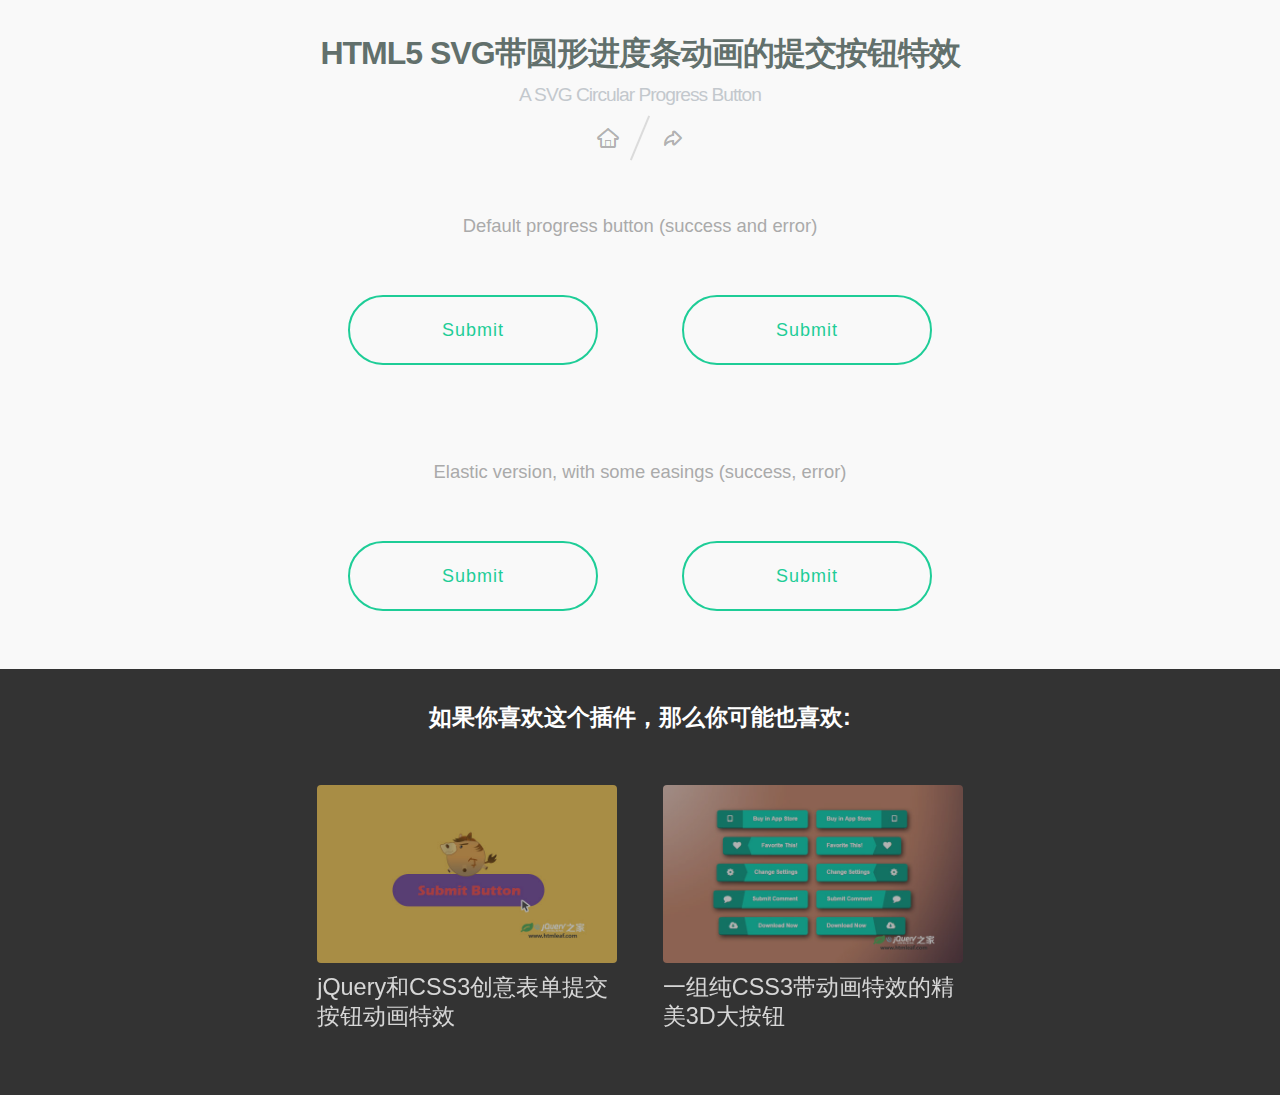
<file: doremi/download/progressbutton/index.html>
<!doctype html>
<html lang="zh" class="no-js">
<head>
	<meta charset="UTF-8">
	<meta http-equiv="X-UA-Compatible" content="IE=edge,chrome=1"> 
	<meta name="viewport" content="width=device-width, initial-scale=1.0">
	<title>HTML5 SVG带圆形进度条动画的提交按钮特效|DEMO_jQuery之家-自由分享jQuery、html5、css3的插件库</title>
	<link rel="stylesheet" type="text/css" href="css/normalize.css" />
	<link rel="stylesheet" type="text/css" href="css/default.css">
	<link rel="stylesheet" type="text/css" href="css/component.css" />
	<script src="js/modernizr.custom.js"></script>
	
	<!--[if IE]>
		<script src="http://libs.useso.com/js/html5shiv/3.7/html5shiv.min.js"></script>
	<![endif]-->
</head>
<body>
	<div class="htmleaf-container">
		<header class="htmleaf-header">
			<h1>HTML5 SVG带圆形进度条动画的提交按钮特效 <span>A SVG Circular Progress Button</span></h1>
			<div class="htmleaf-links">
				<a class="htmleaf-icon icon-htmleaf-home-outline" href="http://www.htmleaf.com/" title="jQuery之家" target="_blank"><span> jQuery之家</span></a>
				<a class="htmleaf-icon icon-htmleaf-arrow-forward-outline" href="http://www.htmleaf.com/html5/SVG/201507172244.html" title="返回下载页" target="_blank"><span> 返回下载页</span></a>
			</div>
		</header>
		<section>
			<h2>Default progress button (success and error)</h2>
			<div class="box">
				<!-- progress button -->
				<div class="progress-button">
					<button><span>Submit</span></button>
					<svg class="progress-circle" width="70" height="70"><path d="m35,2.5c17.955803,0 32.5,14.544199 32.5,32.5c0,17.955803 -14.544197,32.5 -32.5,32.5c-17.955803,0 -32.5,-14.544197 -32.5,-32.5c0,-17.955801 14.544197,-32.5 32.5,-32.5z"/></svg>
					<svg class="checkmark" width="70" height="70"><path d="m31.5,46.5l15.3,-23.2"/><path d="m31.5,46.5l-8.5,-7.1"/></svg>
					<svg class="cross" width="70" height="70"><path d="m35,35l-9.3,-9.3"/><path d="m35,35l9.3,9.3"/><path d="m35,35l-9.3,9.3"/><path d="m35,35l9.3,-9.3"/></svg>
				</div><!-- /progress-button -->
				<!-- progress button -->
				<div class="progress-button">
					<button><span>Submit</span></button>
					<svg class="progress-circle" width="70" height="70"><path d="m35,2.5c17.955803,0 32.5,14.544199 32.5,32.5c0,17.955803 -14.544197,32.5 -32.5,32.5c-17.955803,0 -32.5,-14.544197 -32.5,-32.5c0,-17.955801 14.544197,-32.5 32.5,-32.5z"/></svg>
					<svg class="checkmark" width="70" height="70"><path d="m31.5,46.5l15.3,-23.2"/><path d="m31.5,46.5l-8.5,-7.1"/></svg>
					<svg class="cross" width="70" height="70"><path d="m35,35l-9.3,-9.3"/><path d="m35,35l9.3,9.3"/><path d="m35,35l-9.3,9.3"/><path d="m35,35l9.3,-9.3"/></svg>
				</div><!-- /progress-button -->
			</div>
			<h2>Elastic version, with some easings (success, error)</h2>
			<div class="box">
				<!-- progress button -->
				<div class="progress-button elastic">
					<button><span>Submit</span></button>
					<svg class="progress-circle" width="70" height="70"><path d="m35,2.5c17.955803,0 32.5,14.544199 32.5,32.5c0,17.955803 -14.544197,32.5 -32.5,32.5c-17.955803,0 -32.5,-14.544197 -32.5,-32.5c0,-17.955801 14.544197,-32.5 32.5,-32.5z"/></svg>
					<svg class="checkmark" width="70" height="70"><path d="m31.5,46.5l15.3,-23.2"/><path d="m31.5,46.5l-8.5,-7.1"/></svg>
					<svg class="cross" width="70" height="70"><path d="m35,35l-9.3,-9.3"/><path d="m35,35l9.3,9.3"/><path d="m35,35l-9.3,9.3"/><path d="m35,35l9.3,-9.3"/></svg>
				</div><!-- /progress-button -->
				<!-- progress button -->
				<div class="progress-button elastic">
					<button><span>Submit</span></button>
					<svg class="progress-circle" width="70" height="70"><path d="m35,2.5c17.955803,0 32.5,14.544199 32.5,32.5c0,17.955803 -14.544197,32.5 -32.5,32.5c-17.955803,0 -32.5,-14.544197 -32.5,-32.5c0,-17.955801 14.544197,-32.5 32.5,-32.5z"/></svg>
					<svg class="checkmark" width="70" height="70"><path d="m31.5,46.5l15.3,-23.2"/><path d="m31.5,46.5l-8.5,-7.1"/></svg>
					<svg class="cross" width="70" height="70"><path d="m35,35l-9.3,-9.3"/><path d="m35,35l9.3,9.3"/><path d="m35,35l-9.3,9.3"/><path d="m35,35l9.3,-9.3"/></svg>
				</div><!-- /progress-button -->
			</div>
		</section>
		<div class="related">
		    <h3>如果你喜欢这个插件，那么你可能也喜欢:</h3>
		    <a href="http://www.htmleaf.com/jQuery/Buttons-Icons/201506112014.html">
			  <img src="related/1.jpg" width="300" alt="jQuery和CSS3创意表单提交按钮动画特效"/>
			  <h3>jQuery和CSS3创意表单提交按钮动画特效</h3>
			</a>
			<a href="http://www.htmleaf.com/css3/css3donghua/201507162242.html">
			  <img src="related/2.jpg" width="300" alt="一组纯CSS3带动画特效的精美3D大按钮"/>
			  <h3>一组纯CSS3带动画特效的精美3D大按钮</h3>
			</a>
		</div>
	</div>
	
	<script src="js/classie.js"></script>
	<script src="js/uiProgressButton.js"></script>
	<script>
		[].slice.call( document.querySelectorAll( '.progress-button' ) ).forEach( function( bttn, pos ) {
			new UIProgressButton( bttn, {
				callback : function( instance ) {
					var progress = 0,
						interval = setInterval( function() {
							progress = Math.min( progress + Math.random() * 0.1, 1 );
							instance.setProgress( progress );

							if( progress === 1 ) {
								instance.stop( pos === 1 || pos === 3 ? -1 : 1 );
								clearInterval( interval );
							}
						}, 150 );
				}
			} );
		} );
	</script>
</body>
</html>
</file>
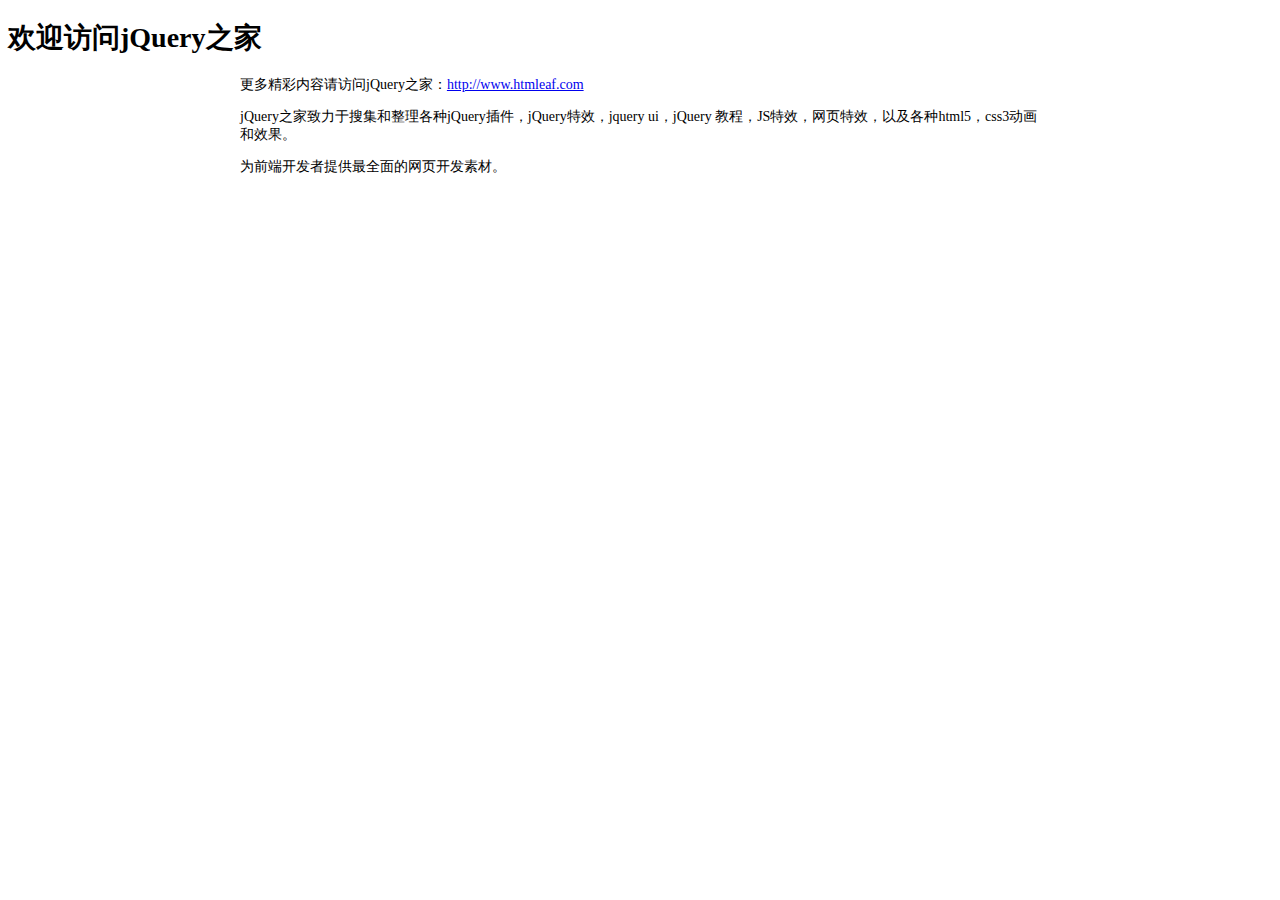
<file: doremi/download/progress/readme.html>
<!DOCTYPE html PUBLIC "-//W3C//DTD XHTML 1.0 Transitional//EN" "http://www.w3.org/TR/xhtml1/DTD/xhtml1-transitional.dtd">
<html xmlns="http://www.w3.org/1999/xhtml" xml:lang="en">
<head>
	<meta http-equiv="Content-Type" content="text/html;charset=UTF-8">
	<title>jQuery之家</title>
	<style type="text/css">
		body{font-size: 14px;}
		.content{
			width: 800px;
			margin: 0 auto;
		}
	</style>
</head>
<body>
	<h1>欢迎访问jQuery之家</h1>
	<div class="content">
	<p>更多精彩内容请访问jQuery之家：<a href="http://www.htmleaf.com">http://www.htmleaf.com</a></p>
	<p>jQuery之家致力于搜集和整理各种jQuery插件，jQuery特效，jquery ui，jQuery 教程，JS特效，网页特效，以及各种html5，css3动画和效果。</p>
	<p>为前端开发者提供最全面的网页开发素材。</p>
</div>
</body>
</html>
</file>
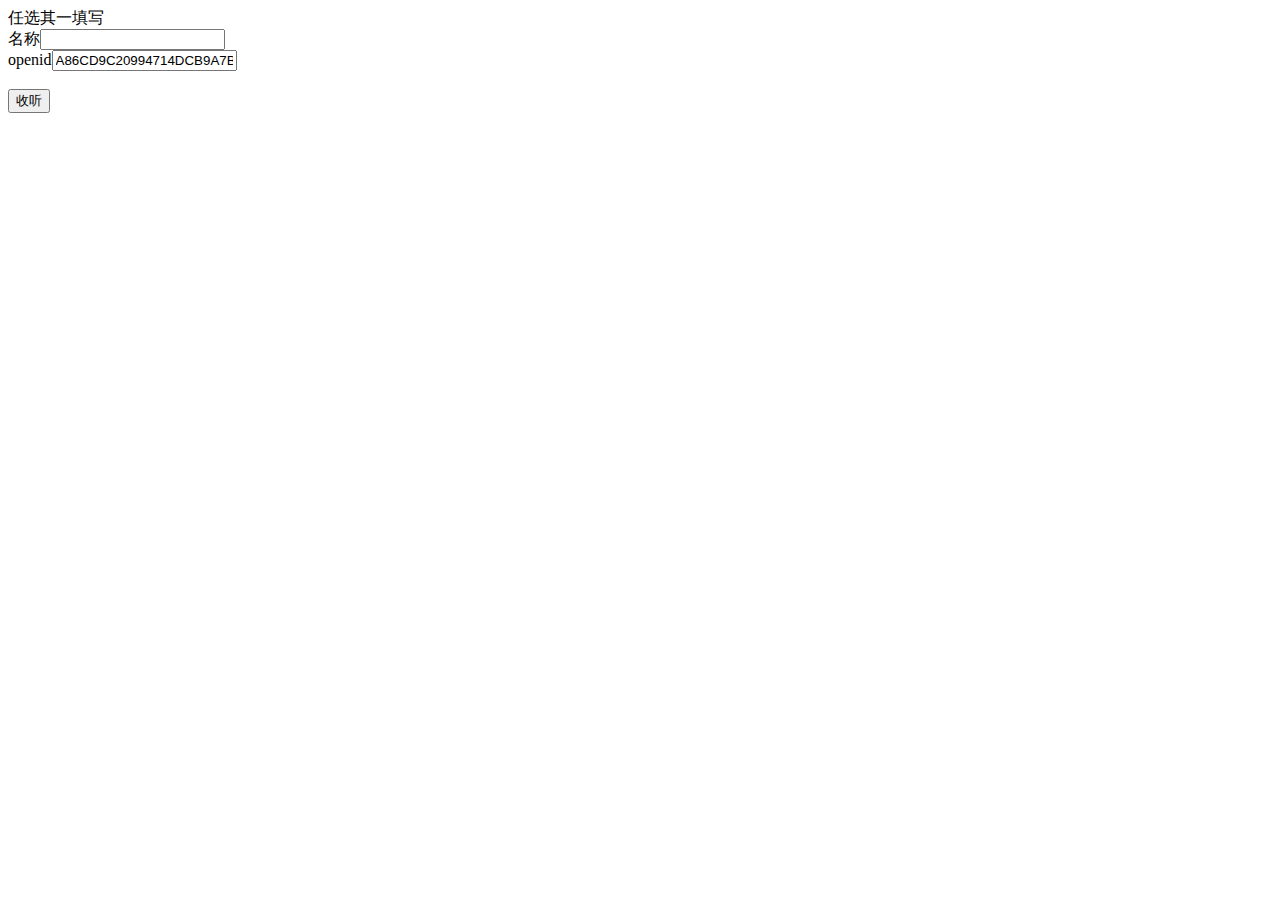
<file: doremi/qq/example/add_idol/add_idol.html>
<!DOCTYPE HTML>
<html lang="en">
<head>
	<meta charset="UTF-8">
	<title></title>
</head>
<body>
<form action="" method="post" >
  任选其一填写<br />
名称<input type="" name="name" /><br />
openid<input type="" name="fopenids" value="A86CD9C20994714DCB9A7B9C5F86A76C"/><br />
<br />
<input type="submit" value="收听" />
</form>	
</body>
</html>
</file>
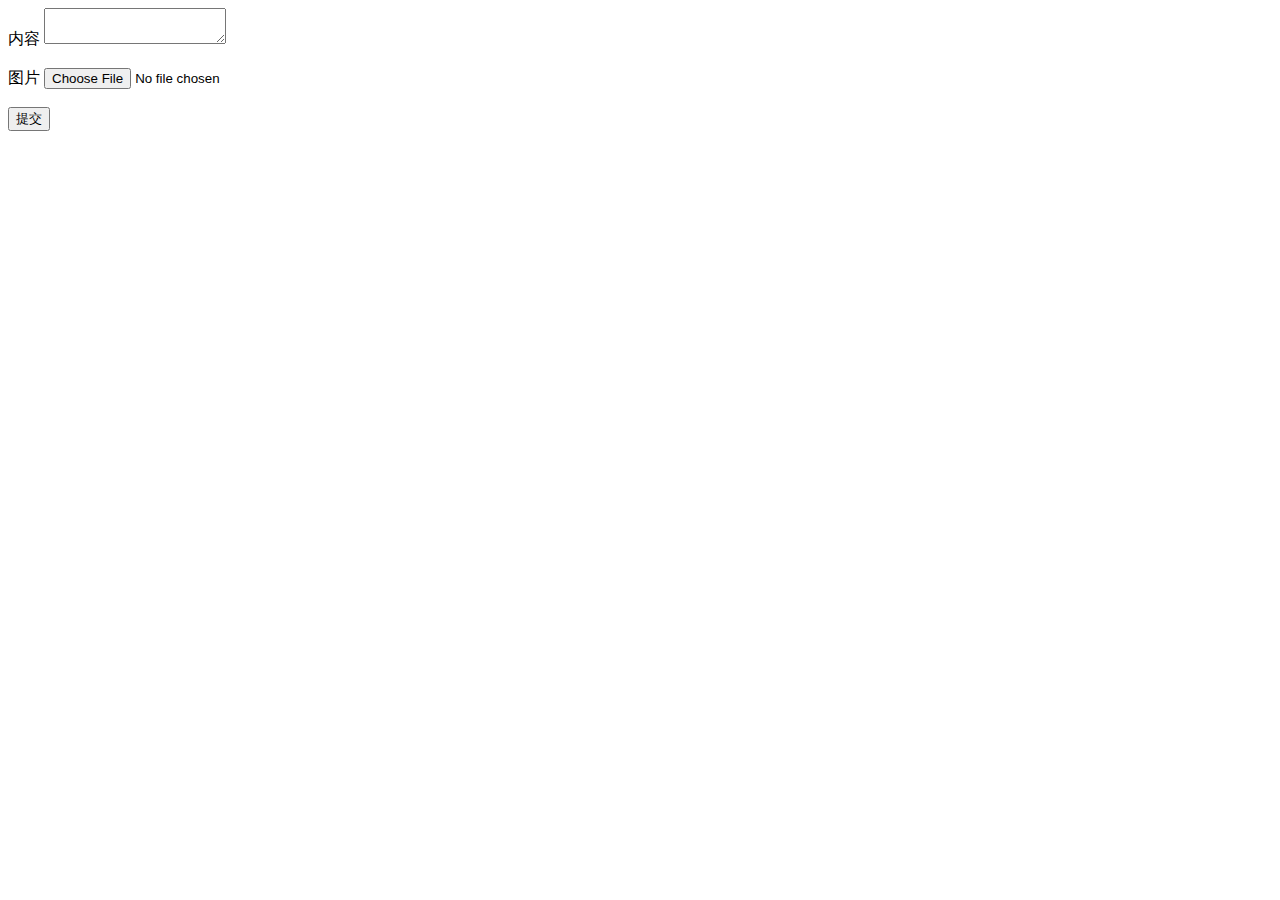
<file: doremi/qq/example/add_pic_t/add_pic_t.html>
<!DOCTYPE HTML>
<html lang="en">
<head>
	<meta charset="UTF-8">
	<title></title>
</head>
<body>
<form action="" method="post"  enctype="multipart/form-data">
  内容 <textarea type="text" name="content" ></textarea><br /><br />
图片 <input type="file" name="pic" /><br />
<br />
<input type="submit" value="提交" />
</form>	
</body>
</html>
</file>
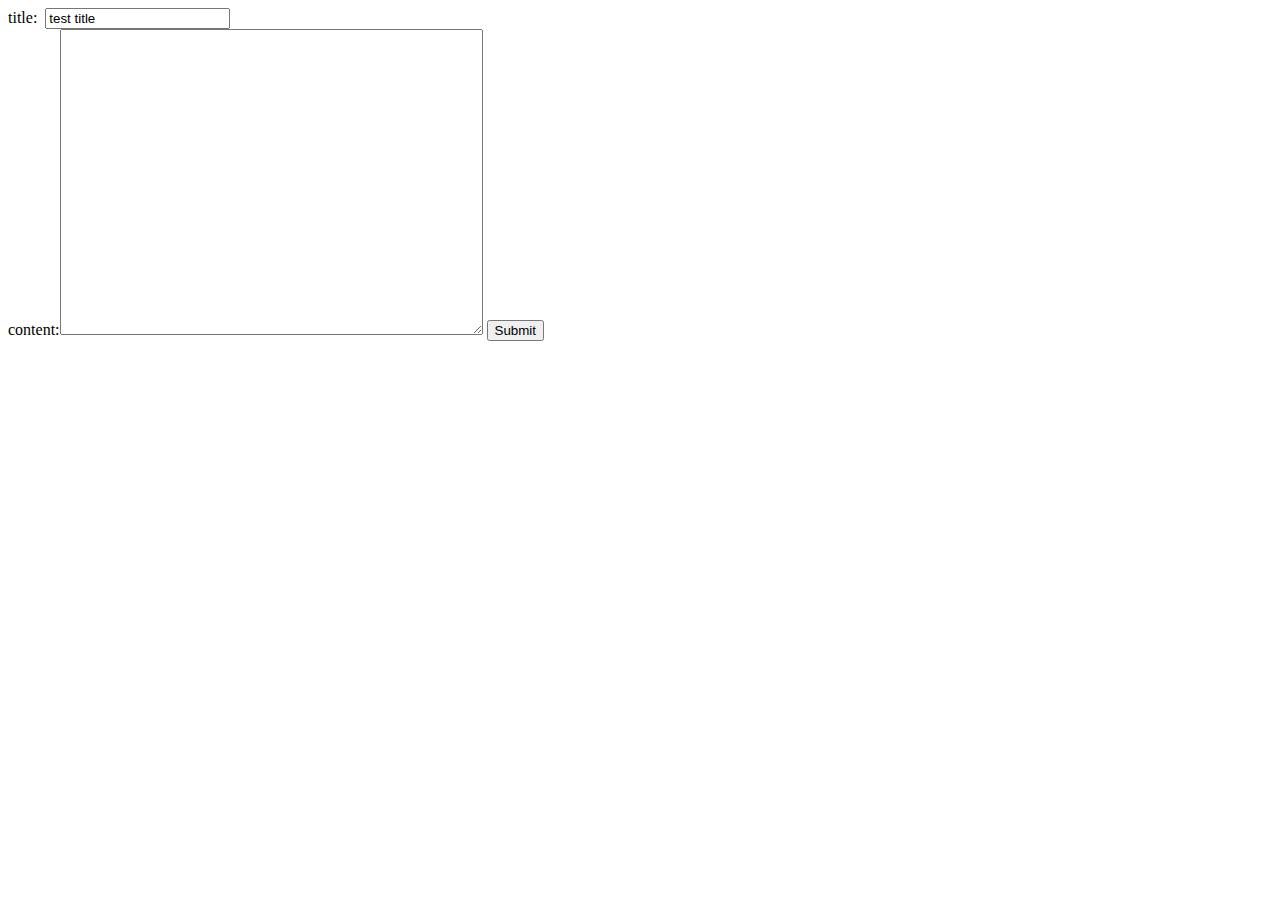
<file: doremi/qq/example/blog/add_blog.html>
<!DOCTYPE html PUBLIC "-//W3C//DTD XHTML 1.0 Transitional//EN" "http://www.w3.org/TR/xhtml1/DTD/xhtml1-transitional.dtd">
<html xmlns="http://www.w3.org/1999/xhtml">
<head>
<meta http-equiv="Content-Type" content="text/html; charset=utf-8" />
<title>TEST ADD BLOG</title>
</head>

<body>
<form action="add_blog.php" method="post">
    <input type="hidden" name="format" value="json"/>
    title:&nbsp;&nbsp;<input  name="title" value="test title" /><br>
    content:<textarea  name="content" rows="20" cols="50" ></textarea>
<input type="submit" />
</form>
</body>
</html>
</file>
<file: doremi/download/progressbutton/css/default.css>
@import url(http://fonts.useso.com/css?family=Raleway:200,500,700,800);
@font-face {
	font-family: 'icomoon';
	src:url('../fonts/icomoon.eot?rretjt');
	src:url('../fonts/icomoon.eot?#iefixrretjt') format('embedded-opentype'),
		url('../fonts/icomoon.woff?rretjt') format('woff'),
		url('../fonts/icomoon.ttf?rretjt') format('truetype'),
		url('../fonts/icomoon.svg?rretjt#icomoon') format('svg');
	font-weight: normal;
	font-style: normal;
}

[class^="icon-"], [class*=" icon-"] {
	font-family: 'icomoon';
	speak: none;
	font-style: normal;
	font-weight: normal;
	font-variant: normal;
	text-transform: none;
	line-height: 1;

	/* Better Font Rendering =========== */
	-webkit-font-smoothing: antialiased;
	-moz-osx-font-smoothing: grayscale;
}

body, html { font-size: 100%; 	padding: 0; margin: 0;}

*, *:after, *:before { -webkit-box-sizing: border-box; -moz-box-sizing: border-box; box-sizing: border-box; }
.clearfix:before, .clearfix:after { content: ''; display: table; }
.clearfix:after { clear: both; }
body {
	background: #f9f9f9;
	color: #62706c;
	font-size: 100%;
	line-height: 1.25;
	font-family: "Segoe UI", "Lucida Grande", Helvetica, Arial, "Microsoft YaHei", FreeSans, Arimo, "Droid Sans", "wenquanyi micro hei", "Hiragino Sans GB", "Hiragino Sans GB W3", "FontAwesome", sans-serif;
}

a {
	color: rgba(0,0,0,0.3);
	text-decoration: none;
	outline: none;
}

a:hover, a:focus {
	color: rgba(0,0,0,0.6);
}

.htmleaf-container{
	margin: 0 auto;
	text-align: center;
	overflow: hidden;
}
section {
	text-align: center;
	position: relative;
}

section h2 {
	color: #AAA;
	font-weight: 400;
	margin: 2em 0 0;
	font-size: 1.15em;
	padding: 0 1em;
}

.box {
	width: 100%;
	max-width: 720px;
	display: inline-block;
	padding: 3em 1em;
}

.box h3 {
	color: #aaa;
	font-size: 1em;
	text-transform: uppercase;
	letter-spacing: 1px;
	font-weight: 400;
	padding: 2em 0;
}
.bgcolor-1 { background: #f0efee; }
.bgcolor-2 { background: #f9f9f9; }
.bgcolor-3 { background: #e8e8e8; }/*light grey*/
.bgcolor-4 { background: #2f3238; color: #fff; }/*Dark grey*/
.bgcolor-5 { background: #df6659; color: #521e18; }/*pink1*/
.bgcolor-6 { background: #2fa8ec; }/*sky blue*/
.bgcolor-7 { background: #d0d6d6; }/*White tea*/
.bgcolor-8 { background: #3d4444; color: #fff; }/*Dark grey2*/
.bgcolor-9 { background: #ef3f52; color: #fff;}/*pink2*/
.bgcolor-10{ background: #64448f; color: #fff;}/*Violet*/
.bgcolor-11{ background: #3755ad; color: #fff;}/*dark blue*/
.bgcolor-12{ background: #3498DB; color: #fff;}/*light blue*/
/* Header */
.htmleaf-header{
	padding: 1em 190px 1em;
	letter-spacing: -1px;
	text-align: center;
}
.htmleaf-header h1 {
	font-weight: 600;
	font-size: 2em;
	line-height: 1;
	margin-bottom: 0;
	font-family: "Segoe UI", "Lucida Grande", Helvetica, Arial, "Microsoft YaHei", FreeSans, Arimo, "Droid Sans", "wenquanyi micro hei", "Hiragino Sans GB", "Hiragino Sans GB W3", "FontAwesome", sans-serif;
}
.htmleaf-header h1 span {
	font-family: "Segoe UI", "Lucida Grande", Helvetica, Arial, "Microsoft YaHei", FreeSans, Arimo, "Droid Sans", "wenquanyi micro hei", "Hiragino Sans GB", "Hiragino Sans GB W3", "FontAwesome", sans-serif;
	display: block;
	font-size: 60%;
	font-weight: 400;
	padding: 0.8em 0 0.5em 0;
	color: #c3c8cd;
}
/*nav*/
.htmleaf-demo a{color: #1d7db1;text-decoration: none;}
.htmleaf-demo{width: 100%;padding-bottom: 1.2em;}
.htmleaf-demo a{display: inline-block;margin: 0.5em;padding: 0.6em 1em;border: 3px solid #1d7db1;font-weight: 700;}
.htmleaf-demo a:hover{opacity: 0.6;}
.htmleaf-demo a.current{background:#1d7db1;color: #fff; }
/* Top Navigation Style */
.htmleaf-links {
	position: relative;
	display: inline-block;
	white-space: nowrap;
	font-size: 1.5em;
	text-align: center;
}

.htmleaf-links::after {
	position: absolute;
	top: 0;
	left: 50%;
	margin-left: -1px;
	width: 2px;
	height: 100%;
	background: #dbdbdb;
	content: '';
	-webkit-transform: rotate3d(0,0,1,22.5deg);
	transform: rotate3d(0,0,1,22.5deg);
}

.htmleaf-icon {
	display: inline-block;
	margin: 0.5em;
	padding: 0em 0;
	width: 1.5em;
	text-decoration: none;
}

.htmleaf-icon span {
	display: none;
}

.htmleaf-icon:before {
	margin: 0 5px;
	text-transform: none;
	font-weight: normal;
	font-style: normal;
	font-variant: normal;
	font-family: 'icomoon';
	line-height: 1;
	speak: none;
	-webkit-font-smoothing: antialiased;
}
/* footer */
.htmleaf-footer{width: 100%;padding-top: 10px;}
.htmleaf-small{font-size: 0.8em;}
.center{text-align: center;}
/****/
.related {
	color: #fff;
	background: #333;
	text-align: center;
	font-size: 1.25em;
	padding: 0.5em 0;
	overflow: hidden;
}

.related > a {
	vertical-align: top;
	width: calc(100% - 20px);
	max-width: 340px;
	display: inline-block;
	text-align: center;
	margin: 20px 10px;
	padding: 25px;
	font-family: "Segoe UI", "Lucida Grande", Helvetica, Arial, "Microsoft YaHei", FreeSans, Arimo, "Droid Sans", "wenquanyi micro hei", "Hiragino Sans GB", "Hiragino Sans GB W3", "FontAwesome", sans-serif;
}
.related a {
	display: inline-block;
	text-align: left;
	margin: 20px auto;
	padding: 10px 20px;
	opacity: 0.8;
	-webkit-transition: opacity 0.3s;
	transition: opacity 0.3s;
	-webkit-backface-visibility: hidden;
}

.related a:hover,
.related a:active {
	opacity: 1;
}

.related a img {
	max-width: 100%;
	opacity: 0.8;
	border-radius: 4px;
}
.related a:hover img,
.related a:active img {
	opacity: 1;
}
.related h3{font-family: "Microsoft YaHei", sans-serif;}
.related a h3 {
	font-weight: 300;
	margin-top: 0.15em;
	color: #fff;
}
/* icomoon */
.icon-htmleaf-home-outline:before {
	content: "\e5000";
}

.icon-htmleaf-arrow-forward-outline:before {
	content: "\e5001";
}

@media screen and (max-width: 50em) {
	.htmleaf-header {
		padding: 3em 10% 4em;
	}
	.htmleaf-header h1 {
        font-size:2em;
    }
}


@media screen and (max-width: 40em) {
	.htmleaf-header h1 {
		font-size: 1.5em;
	}
}

@media screen and (max-width: 30em) {
    .htmleaf-header h1 {
        font-size:1.2em;
    }
}
</file>
<file: doremi/download/progressbutton/css/component.css>
/* Button container */
.progress-button {
	position: relative;
	display: inline-block;
	text-align: center;
	width: 45%;
	min-width: 250px;
	margin: 10px;
}
/* Button style */
.progress-button button {
	display: block;
	margin: 0 auto;
	padding: 0;
	width: 250px;
	height: 70px;
	border: 2px solid #1ECD97;
	border-radius: 40px;
	background: transparent;
	color: #1ECD97;
	letter-spacing: 1px;
	font-size: 18px;
	font-family: 'Montserrat', sans-serif;
	-webkit-tap-highlight-color: transparent;
	-webkit-transition: background-color 0.3s, color 0.3s, width 0.3s, border-width 0.3s, border-color 0.3s;
	transition: background-color 0.3s, color 0.3s, width 0.3s, border-width 0.3s, border-color 0.3s;
}

.progress-button button:hover {
	background-color: #1ECD97;
	color: #fff;
}

.progress-button button:focus {
	outline: none;
}

/* Text (transition for when returning to initial state) */
.progress-button button span {
	-webkit-transition: opacity 0.3s 0.1s;
	transition: opacity 0.3s 0.1s;
}

/* Common style of SVGs */
.progress-button svg {
	position: absolute;
	top: 0;
	left: 50%;
	-webkit-transform: translateX(-50%);
	transform: translateX(-50%);
	pointer-events: none;
}

.progress-button svg path {
	opacity: 0;
	fill: none;
}

.progress-button svg.progress-circle path {
	stroke: #1ECD97;
	stroke-width: 5;
}

.progress-button svg.checkmark path,
.progress-button svg.cross path {
	stroke: #fff;
	stroke-linecap: round;
	stroke-width: 4;
	-webkit-transition: opacity 0.1s;
	transition: opacity 0.1s;
}

/* Loading, success and error effects */
.loading.progress-button button {
	width: 70px; /* make a circle */
	border-width: 5px;
	border-color: #ddd;
	background-color: transparent;
	color: #fff;
}

.loading.progress-button span {
	-webkit-transition: opacity 0.15s;
	transition: opacity 0.15s;
}

.loading.progress-button span,
.success.progress-button span,
.error.progress-button span {
	opacity: 0; /* keep it hidden in all states */
}

.success.progress-button button,
.error.progress-button button {
	-webkit-transition: background-color 0.3s, width 0.3s, border-width 0.3s;
	transition: background-color 0.3s, width 0.3s, border-width 0.3s;
}

.success.progress-button button {
	border-color: #1ECD97;
	background-color: #1ECD97;
}

.error.progress-button button {
	border-color: #FB797E;
	background-color: #FB797E;
}

.loading.progress-button svg.progress-circle path,
.success.progress-button svg.checkmark path,
.error.progress-button svg.cross path {
	opacity: 1;
	-webkit-transition: stroke-dashoffset 0.3s;
	transition: stroke-dashoffset 0.3s;
}

/* Optional elastic effect for the width of the button */
.elastic.progress-button button {
	-webkit-transition: background-color 0.3s, color 0.3s, width 0.3s cubic-bezier(0.25, 0.25, 0.4, 1), border-width 0.3s, border-color 0.3s;
	-webkit-transition: background-color 0.3s, color 0.3s, width 0.3s cubic-bezier(0.25, 0.25, 0.4, 1.6), border-width 0.3s, border-color 0.3s;
	transition: background-color 0.3s, color 0.3s, width 0.3s cubic-bezier(0.25, 0.25, 0.4, 1.6), border-width 0.3s, border-color 0.3s;
}

.loading.elastic.progress-button button {
	-webkit-transition: background-color 0.3s, color 0.3s, width 0.3s cubic-bezier(0.6, 0, 0.75, 0.75), border-width 0.3s, border-color 0.3s;
	-webkit-transition: background-color 0.3s, color 0.3s, width 0.3s cubic-bezier(0.6, -0.6, 0.75, 0.75), border-width 0.3s, border-color 0.3s;
	transition: background-color 0.3s, color 0.3s, width 0.3s cubic-bezier(0.6, -0.6, 0.75, 0.75), border-width 0.3s, border-color 0.3s;
}
</file>
